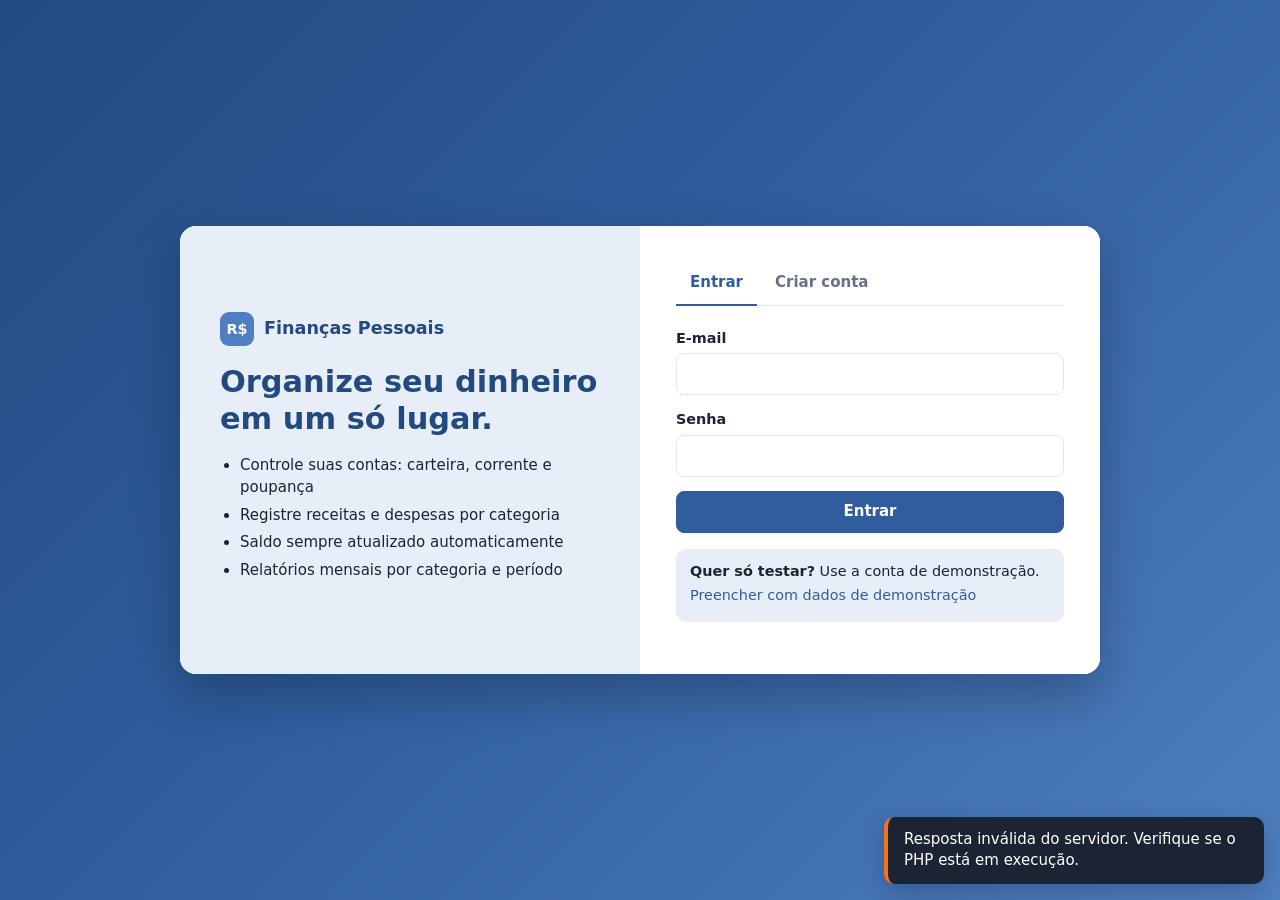
<file: index.html>
<!DOCTYPE html>
<html lang="pt-BR">
<head>
  <meta charset="UTF-8">
  <meta name="viewport" content="width=device-width, initial-scale=1.0">
  <title>Entrar - Finanças Pessoais</title>
  <link rel="stylesheet" href="assets/css/style.css">
</head>
<body class="pagina-auth">
  <div class="auth-wrap">
    <section class="auth-hero">
      <div class="marca" style="color:var(--primario-escuro);padding:0">
        <span class="marca-logo" style="color:#fff">R$</span> Finanças Pessoais
      </div>
      <h1>Organize seu dinheiro em um só lugar.</h1>
      <ul>
        <li>Controle suas contas: carteira, corrente e poupança</li>
        <li>Registre receitas e despesas por categoria</li>
        <li>Saldo sempre atualizado automaticamente</li>
        <li>Relatórios mensais por categoria e período</li>
      </ul>
    </section>

    <section class="auth-card">
      <div class="abas" role="tablist">
        <button type="button" class="ativo" data-aba="login" role="tab">Entrar</button>
        <button type="button" data-aba="cadastro" role="tab">Criar conta</button>
      </div>

      <!-- Login -->
      <form id="form-login" novalidate>
        <div class="campo">
          <label for="login-email">E-mail</label>
          <input id="login-email" name="email" type="email" autocomplete="username" required>
        </div>
        <div class="campo">
          <label for="login-senha">Senha</label>
          <input id="login-senha" name="senha" type="password" autocomplete="current-password" required>
        </div>
        <button type="submit" class="btn btn-primario btn-bloco">Entrar</button>
        <div class="demo-box">
          <strong>Quer só testar?</strong> Use a conta de demonstração.<br>
          <button type="button" class="btn-link" id="btn-demo" style="padding-left:0">Preencher com dados de demonstração</button>
        </div>
      </form>

      <!-- Cadastro -->
      <form id="form-cadastro" class="oculto" novalidate>
        <div class="campo">
          <label for="cad-nome">Nome</label>
          <input id="cad-nome" name="nome" maxlength="100" autocomplete="name" required>
        </div>
        <div class="campo">
          <label for="cad-email">E-mail</label>
          <input id="cad-email" name="email" type="email" maxlength="150" autocomplete="email" required>
        </div>
        <div class="linha-campos">
          <div class="campo">
            <label for="cad-senha">Senha</label>
            <input id="cad-senha" name="senha" type="password" minlength="6" autocomplete="new-password" required>
          </div>
          <div class="campo">
            <label for="cad-confirmar">Confirmar senha</label>
            <input id="cad-confirmar" name="confirmar" type="password" autocomplete="new-password" required>
          </div>
        </div>
        <p class="dica">Ao se cadastrar, criamos uma conta "Carteira" e categorias padrão para você começar.</p>
        <button type="submit" class="btn btn-primario btn-bloco">Criar conta</button>
      </form>
    </section>
  </div>

  <div id="toasts"></div>
  <script src="assets/js/comum.js"></script>
  <script src="assets/js/login.js"></script>
</body>
</html>
</file>
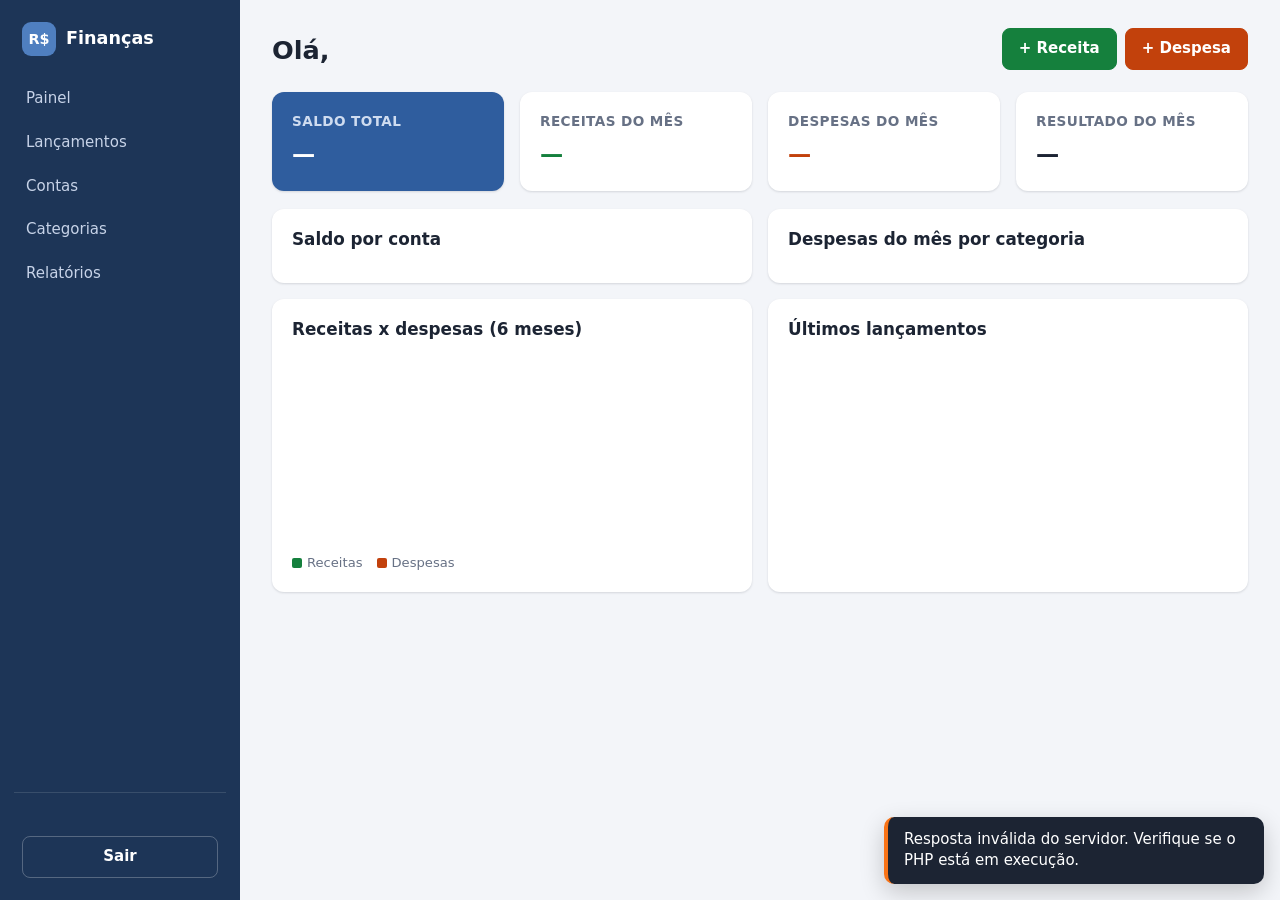
<file: painel.html>
<!DOCTYPE html>
<html lang="pt-BR">
<head>
  <meta charset="UTF-8">
  <meta name="viewport" content="width=device-width, initial-scale=1.0">
  <title>Painel - Finanças Pessoais</title>
  <link rel="stylesheet" href="assets/css/style.css">
</head>
<body>
<div class="app">
  <!-- ===== Menu lateral ===== -->
  <aside class="sidebar">
    <div class="marca"><span class="marca-logo">R$</span> Finanças</div>
    <nav class="menu">
      <a href="#painel" data-view="painel">Painel</a>
      <a href="#lancamentos" data-view="lancamentos">Lançamentos</a>
      <a href="#contas" data-view="contas">Contas</a>
      <a href="#categorias" data-view="categorias">Categorias</a>
      <a href="#relatorios" data-view="relatorios">Relatórios</a>
    </nav>
    <div class="usuario-box">
      <div>
        <strong id="usuario-nome"></strong><br>
        <small id="usuario-email"></small>
      </div>
      <button type="button" class="btn" id="btn-sair">Sair</button>
    </div>
  </aside>

  <main class="conteudo">
    <!-- ===== Painel ===== -->
    <section class="view" id="view-painel">
      <header class="view-header">
        <div>
          <h1>Olá, <span id="saudacao"></span></h1>
          <p class="muted" id="painel-mes"></p>
        </div>
        <div class="acoes">
          <button type="button" class="btn btn-receita" data-novo="R">+ Receita</button>
          <button type="button" class="btn btn-despesa" data-novo="D">+ Despesa</button>
        </div>
      </header>

      <div class="cards">
        <div class="card stat destaque"><span class="stat-label">Saldo total</span><strong id="stat-saldo">—</strong></div>
        <div class="card stat"><span class="stat-label">Receitas do mês</span><strong class="pos" id="stat-receitas">—</strong></div>
        <div class="card stat"><span class="stat-label">Despesas do mês</span><strong class="neg" id="stat-despesas">—</strong></div>
        <div class="card stat"><span class="stat-label">Resultado do mês</span><strong id="stat-resultado">—</strong></div>
      </div>

      <div class="grade-2">
        <div class="card">
          <h2>Saldo por conta</h2>
          <ul class="lista-contas" id="painel-contas"></ul>
        </div>
        <div class="card">
          <h2>Despesas do mês por categoria</h2>
          <div class="barras" id="painel-categorias"></div>
        </div>
      </div>

      <div class="grade-2">
        <div class="card">
          <h2>Receitas x despesas (6 meses)</h2>
          <div class="evolucao" id="painel-evolucao"></div>
          <div class="legenda"><span><i style="background:var(--verde)"></i>Receitas</span><span><i style="background:var(--vermelho)"></i>Despesas</span></div>
        </div>
        <div class="card">
          <h2>Últimos lançamentos</h2>
          <div class="tabela-wrap" id="painel-ultimos"></div>
        </div>
      </div>
    </section>

    <!-- ===== Lançamentos ===== -->
    <section class="view oculto" id="view-lancamentos">
      <header class="view-header">
        <div>
          <h1>Lançamentos</h1>
          <p class="muted">Registre, edite e exclua receitas e despesas.</p>
        </div>
        <div class="acoes">
          <button type="button" class="btn btn-receita" data-novo="R">+ Receita</button>
          <button type="button" class="btn btn-despesa" data-novo="D">+ Despesa</button>
        </div>
      </header>

      <div class="card">
        <form class="filtros" id="form-filtros">
          <div class="campo"><label for="f-inicio">De</label><input type="date" id="f-inicio" name="inicio"></div>
          <div class="campo"><label for="f-fim">Até</label><input type="date" id="f-fim" name="fim"></div>
          <div class="campo">
            <label for="f-tipo">Tipo</label>
            <select id="f-tipo" name="tipo">
              <option value="">Todos</option>
              <option value="R">Receitas</option>
              <option value="D">Despesas</option>
            </select>
          </div>
          <div class="campo"><label for="f-conta">Conta</label><select id="f-conta" name="conta_id"></select></div>
          <div class="campo"><label for="f-categoria">Categoria</label><select id="f-categoria" name="categoria_id"></select></div>
          <button type="submit" class="btn btn-primario">Filtrar</button>
        </form>
        <div class="resumo-filtro" id="lanc-resumo"></div>
        <div class="tabela-wrap" id="lanc-tabela"></div>
      </div>
    </section>

    <!-- ===== Contas ===== -->
    <section class="view oculto" id="view-contas">
      <header class="view-header">
        <div>
          <h1>Contas</h1>
          <p class="muted">Saldo total: <strong id="contas-total"></strong></p>
        </div>
        <div class="acoes"><button type="button" class="btn btn-primario" id="btn-nova-conta">+ Nova conta</button></div>
      </header>
      <div class="grade-contas" id="grade-contas"></div>
    </section>

    <!-- ===== Categorias ===== -->
    <section class="view oculto" id="view-categorias">
      <header class="view-header">
        <div>
          <h1>Categorias</h1>
          <p class="muted">Organize seus lançamentos por categoria.</p>
        </div>
        <div class="acoes"><button type="button" class="btn btn-primario" id="btn-nova-categoria">+ Nova categoria</button></div>
      </header>
      <div class="grade-2">
        <div class="card"><h2 class="pos">Receitas</h2><ul class="lista-cat" id="cat-R"></ul></div>
        <div class="card"><h2 class="neg">Despesas</h2><ul class="lista-cat" id="cat-D"></ul></div>
      </div>
    </section>

    <!-- ===== Relatórios ===== -->
    <section class="view oculto" id="view-relatorios">
      <header class="view-header">
        <div>
          <h1>Relatório por categoria</h1>
          <p class="muted">Gere o relatório mensal ou filtre por período e categoria.</p>
        </div>
        <div class="acoes"><button type="button" class="btn" id="btn-imprimir">Imprimir</button></div>
      </header>

      <form class="card form-relatorio" id="form-relatorio">
        <div class="modo-relatorio">
          <label><input type="radio" name="modo" value="mes" checked> Mensal</label>
          <label><input type="radio" name="modo" value="periodo"> Período</label>
        </div>
        <div class="campo" data-modo="mes"><label for="r-mes">Mês</label><input type="month" id="r-mes" name="mes"></div>
        <div class="campo oculto" data-modo="periodo"><label for="r-inicio">De</label><input type="date" id="r-inicio" name="inicio"></div>
        <div class="campo oculto" data-modo="periodo"><label for="r-fim">Até</label><input type="date" id="r-fim" name="fim"></div>
        <div class="campo"><label for="r-categoria">Categoria</label><select id="r-categoria" name="categoria_id"></select></div>
        <button type="submit" class="btn btn-primario">Gerar relatório</button>
      </form>

      <div id="relatorio-saida"></div>
    </section>
  </main>
</div>

<!-- ===== Modal: lançamento ===== -->
<dialog id="dlg-lancamento">
  <form id="form-lancamento" novalidate>
    <h2 id="lanc-titulo">Novo lançamento</h2>
    <input type="hidden" name="id">
    <input type="hidden" name="tipo" value="D">
    <div class="segmentado" id="lanc-tipo">
      <button type="button" data-tipo="R">Receita</button>
      <button type="button" data-tipo="D">Despesa</button>
    </div>
    <div class="linha-campos">
      <div class="campo"><label for="l-valor">Valor (R$)</label><input id="l-valor" name="valor" type="number" step="0.01" min="0.01" inputmode="decimal" required></div>
      <div class="campo"><label for="l-data">Data</label><input id="l-data" name="data" type="date" required></div>
    </div>
    <div class="campo"><label for="l-conta">Conta</label><select id="l-conta" name="conta_id" required></select></div>
    <div class="campo"><label for="l-categoria">Categoria</label><select id="l-categoria" name="categoria_id" required></select></div>
    <div class="campo"><label for="l-desc">Descrição</label><input id="l-desc" name="descricao" maxlength="255" placeholder="Opcional"></div>
    <div class="dialog-acoes">
      <button type="button" class="btn" data-fechar>Cancelar</button>
      <button type="submit" class="btn btn-primario">Salvar</button>
    </div>
  </form>
</dialog>

<!-- ===== Modal: conta ===== -->
<dialog id="dlg-conta">
  <form id="form-conta" novalidate>
    <h2 id="conta-titulo">Nova conta</h2>
    <input type="hidden" name="id">
    <div class="campo"><label for="c-nome">Nome</label><input id="c-nome" name="nome" maxlength="60" required placeholder="Ex.: Nubank, Carteira"></div>
    <div class="linha-campos">
      <div class="campo">
        <label for="c-tipo">Tipo</label>
        <select id="c-tipo" name="tipo">
          <option value="carteira">Carteira</option>
          <option value="corrente">Conta corrente</option>
          <option value="poupanca">Poupança</option>
        </select>
      </div>
      <div class="campo"><label for="c-saldo">Saldo inicial (R$)</label><input id="c-saldo" name="saldo_inicial" type="number" step="0.01" value="0"></div>
    </div>
    <p class="dica" id="conta-dica"></p>
    <div class="dialog-acoes">
      <button type="button" class="btn" data-fechar>Cancelar</button>
      <button type="submit" class="btn btn-primario">Salvar</button>
    </div>
  </form>
</dialog>

<!-- ===== Modal: categoria ===== -->
<dialog id="dlg-categoria">
  <form id="form-categoria" novalidate>
    <h2 id="cat-titulo">Nova categoria</h2>
    <input type="hidden" name="id">
    <div class="campo"><label for="cat-nome">Nome</label><input id="cat-nome" name="nome" maxlength="60" required></div>
    <div class="campo">
      <label for="cat-tipo">Tipo</label>
      <select id="cat-tipo" name="tipo">
        <option value="D">Despesa</option>
        <option value="R">Receita</option>
      </select>
    </div>
    <div class="dialog-acoes">
      <button type="button" class="btn" data-fechar>Cancelar</button>
      <button type="submit" class="btn btn-primario">Salvar</button>
    </div>
  </form>
</dialog>

<!-- ===== Modal: confirmação ===== -->
<dialog id="dlg-confirmar">
  <form method="dialog">
    <h2>Confirmar</h2>
    <p id="confirmar-msg"></p>
    <div class="dialog-acoes">
      <button type="submit" class="btn" value="nao">Cancelar</button>
      <button type="submit" class="btn btn-despesa" value="sim">Excluir</button>
    </div>
  </form>
</dialog>

<div id="toasts"></div>
<script src="assets/js/comum.js"></script>
<script src="assets/js/app.js"></script>
</body>
</html>
</file>
<file: assets/css/style.css>
/* =========================================================
   Finanças Pessoais — estilos
   ========================================================= */
:root {
  --bg: #f3f5f9;
  --card: #ffffff;
  --texto: #1c2433;
  --muted: #677185;
  --borda: #e2e6ee;
  --primario: #2f5d9e;
  --primario-escuro: #234a80;
  --primario-claro: #e8eef8;
  --verde: #15803d;
  --verde-claro: #e7f6ec;
  --vermelho: #c2410c;
  --vermelho-claro: #fdeee6;
  --sombra: 0 1px 2px rgba(16, 24, 40, .06), 0 1px 3px rgba(16, 24, 40, .08);
  --raio: 12px;
  --fonte: "Segoe UI", system-ui, -apple-system, Roboto, "Helvetica Neue", Arial, sans-serif;
}

* { box-sizing: border-box; }
html, body { margin: 0; }
body {
  font-family: var(--fonte);
  font-size: 15px;
  color: var(--texto);
  background: var(--bg);
  line-height: 1.45;
}
h1, h2, h3 { margin: 0; line-height: 1.2; }
h1 { font-size: 1.6rem; }
h2 { font-size: 1.05rem; }
a { color: var(--primario); }
code { background: var(--primario-claro); padding: 1px 6px; border-radius: 4px; }
.muted { color: var(--muted); }
.pos { color: var(--verde); }
.neg { color: var(--vermelho); }
.oculto { display: none !important; }

/* ---------- Botões ---------- */
.btn {
  display: inline-flex; align-items: center; justify-content: center; gap: 6px;
  border: 1px solid transparent; border-radius: 8px;
  padding: 9px 16px; font: inherit; font-weight: 600; cursor: pointer;
  background: var(--card); color: var(--texto); border-color: var(--borda);
  text-decoration: none; transition: background .15s, border-color .15s;
}
.btn:hover { background: #f7f8fb; }
.btn:disabled { opacity: .6; cursor: progress; }
.btn-primario { background: var(--primario); color: #fff; border-color: var(--primario); }
.btn-primario:hover { background: var(--primario-escuro); }
.btn-receita { background: var(--verde); color: #fff; border-color: var(--verde); }
.btn-receita:hover { background: #116a32; }
.btn-despesa { background: var(--vermelho); color: #fff; border-color: var(--vermelho); }
.btn-despesa:hover { background: #a3370a; }
.btn-bloco { width: 100%; }
.btn-link { background: none; border: none; color: var(--primario); padding: 4px 6px; font-weight: 600; cursor: pointer; font: inherit; }
.btn-link:hover { text-decoration: underline; }
.btn-link.perigo { color: var(--vermelho); }

/* ---------- Formulários ---------- */
.campo { display: flex; flex-direction: column; gap: 5px; margin-bottom: 14px; }
.campo label { font-weight: 600; font-size: .9rem; }
input, select, textarea {
  font: inherit; color: inherit; background: #fff;
  border: 1px solid var(--borda); border-radius: 8px; padding: 9px 11px; width: 100%;
}
input:focus, select:focus, textarea:focus { outline: 2px solid var(--primario-claro); border-color: var(--primario); }
.campo.invalido input, .campo.invalido select { border-color: var(--vermelho); }
.erro-campo { color: var(--vermelho); font-size: .82rem; }
.linha-campos { display: grid; grid-template-columns: 1fr 1fr; gap: 12px; }
.dica { font-size: .82rem; color: var(--muted); }

.segmentado { display: grid; grid-template-columns: 1fr 1fr; border: 1px solid var(--borda); border-radius: 8px; overflow: hidden; margin-bottom: 16px; }
.segmentado button { border: 0; background: #fff; padding: 10px; font: inherit; font-weight: 600; cursor: pointer; color: var(--muted); }
.segmentado button.ativo[data-tipo="R"] { background: var(--verde-claro); color: var(--verde); }
.segmentado button.ativo[data-tipo="D"] { background: var(--vermelho-claro); color: var(--vermelho); }

/* ---------- Login / Cadastro ---------- */
.pagina-auth {
  min-height: 100vh; display: grid; place-items: center; padding: 24px 16px;
  background: linear-gradient(135deg, #234a80 0%, #2f5d9e 45%, #4f7fc0 100%);
}
.auth-wrap { display: grid; grid-template-columns: 1fr 1fr; max-width: 920px; width: 100%; background: var(--card); border-radius: 16px; overflow: hidden; box-shadow: 0 20px 50px rgba(0,0,0,.25); }
.auth-hero { background: var(--primario-claro); padding: 40px; display: flex; flex-direction: column; justify-content: center; gap: 18px; }
.auth-hero h1 { font-size: 1.9rem; color: var(--primario-escuro); }
.auth-hero ul { margin: 0; padding-left: 20px; color: var(--texto); }
.auth-hero li { margin-bottom: 6px; }
.auth-card { background: var(--card); padding: 36px; border-radius: 16px; width: 100%; }
.auth-wrap .auth-card { border-radius: 0; }
.abas { display: flex; gap: 4px; border-bottom: 1px solid var(--borda); margin-bottom: 22px; }
.abas button { border: 0; background: none; padding: 10px 14px; font: inherit; font-weight: 600; color: var(--muted); cursor: pointer; border-bottom: 2px solid transparent; margin-bottom: -1px; }
.abas button.ativo { color: var(--primario); border-bottom-color: var(--primario); }
.demo-box { background: var(--primario-claro); border-radius: 10px; padding: 12px 14px; margin: 16px 0; font-size: .9rem; }
.install-log { padding-left: 20px; }

/* ---------- Layout do app ---------- */
.app { display: grid; grid-template-columns: 240px 1fr; min-height: 100vh; }
.sidebar {
  background: #1d3557; color: #dbe4f3; display: flex; flex-direction: column;
  padding: 22px 14px; position: sticky; top: 0; height: 100vh;
}
.marca { display: flex; align-items: center; gap: 10px; font-weight: 700; font-size: 1.1rem; color: #fff; padding: 0 8px 22px; }
.marca-logo { width: 34px; height: 34px; border-radius: 9px; background: #4f7fc0; display: grid; place-items: center; font-size: .9rem; }
.menu { display: flex; flex-direction: column; gap: 2px; flex: 1; }
.menu a { color: #c7d3e8; text-decoration: none; padding: 10px 12px; border-radius: 8px; font-weight: 500; }
.menu a:hover { background: rgba(255,255,255,.07); color: #fff; }
.menu a.ativo { background: #2f5d9e; color: #fff; }
.usuario-box { border-top: 1px solid rgba(255,255,255,.12); padding: 14px 8px 0; display: flex; flex-direction: column; gap: 8px; }
.usuario-box small { color: #9fb0cc; word-break: break-all; }
.usuario-box .btn { background: transparent; color: #fff; border-color: rgba(255,255,255,.25); }
.usuario-box .btn:hover { background: rgba(255,255,255,.08); }

.conteudo { padding: 28px 32px 48px; min-width: 0; }
.view-header { display: flex; justify-content: space-between; align-items: flex-end; gap: 16px; flex-wrap: wrap; margin-bottom: 22px; }
.view-header p { margin: 4px 0 0; }
.acoes { display: flex; gap: 8px; flex-wrap: wrap; }

.card { background: var(--card); border-radius: var(--raio); box-shadow: var(--sombra); padding: 20px; min-width: 0; }
.card > h2 { margin-bottom: 14px; }
.cards { display: grid; grid-template-columns: repeat(4, minmax(0, 1fr)); gap: 16px; margin-bottom: 18px; }
.cards.cards-3 { grid-template-columns: repeat(3, minmax(0, 1fr)); }
.stat { display: flex; flex-direction: column; gap: 6px; }
.stat-label { color: var(--muted); font-size: .85rem; font-weight: 600; text-transform: uppercase; letter-spacing: .03em; }
.stat strong { font-size: 1.45rem; font-variant-numeric: tabular-nums; }
.stat.destaque { background: var(--primario); color: #fff; }
.stat.destaque .stat-label { color: #cfdcf0; }
.grade-2 { display: grid; grid-template-columns: repeat(2, minmax(0, 1fr)); gap: 16px; margin-bottom: 16px; }

/* Lista de contas */
.lista-contas { list-style: none; margin: 0; padding: 0; }
.lista-contas li { display: flex; justify-content: space-between; align-items: center; padding: 11px 0; border-bottom: 1px solid var(--borda); gap: 10px; }
.lista-contas li:last-child { border-bottom: 0; }
.lista-contas small { display: block; color: var(--muted); }
.lista-contas .valor { font-weight: 700; font-variant-numeric: tabular-nums; }

/* Barras horizontais */
.barras { display: flex; flex-direction: column; gap: 12px; }
.barra-linha { display: grid; grid-template-columns: 1fr auto; gap: 4px 10px; font-size: .9rem; }
.barra-linha .valor { font-weight: 600; font-variant-numeric: tabular-nums; }
.barra-trilho { grid-column: 1 / -1; height: 8px; background: #eef1f6; border-radius: 99px; overflow: hidden; }
.barra-trilho span { display: block; height: 100%; border-radius: 99px; background: var(--vermelho); }
.barra-trilho.receita span { background: var(--verde); }

/* Gráfico de colunas (evolução) */
.evolucao { display: grid; grid-template-columns: repeat(6, 1fr); gap: 10px; align-items: end; height: 190px; padding-top: 8px; }
.evo-mes { display: flex; flex-direction: column; align-items: center; gap: 6px; height: 100%; }
.evo-colunas { flex: 1; display: flex; align-items: flex-end; gap: 4px; width: 100%; justify-content: center; }
.evo-colunas span { width: 40%; max-width: 18px; border-radius: 4px 4px 0 0; min-height: 2px; }
.evo-colunas .r { background: var(--verde); }
.evo-colunas .d { background: var(--vermelho); }
.evo-mes small { color: var(--muted); font-size: .78rem; text-transform: capitalize; }
.legenda { display: flex; gap: 14px; font-size: .82rem; color: var(--muted); margin-top: 10px; }
.legenda i { display: inline-block; width: 10px; height: 10px; border-radius: 2px; margin-right: 5px; vertical-align: -1px; }

/* Tabelas */
.tabela-wrap { overflow-x: auto; }
table { width: 100%; border-collapse: collapse; font-size: .92rem; }
th, td { text-align: left; padding: 10px 10px; border-bottom: 1px solid var(--borda); white-space: nowrap; }
th { font-size: .78rem; text-transform: uppercase; letter-spacing: .03em; color: var(--muted); font-weight: 700; }
td.desc { white-space: normal; min-width: 160px; }
td.num, th.num { text-align: right; font-variant-numeric: tabular-nums; }
tbody tr:hover { background: #fafbfd; }
tfoot td { font-weight: 700; border-bottom: 0; }
.vazio { text-align: center; color: var(--muted); padding: 28px 10px; }
.tag { display: inline-block; font-size: .75rem; font-weight: 700; padding: 2px 8px; border-radius: 99px; }
.tag-R { background: var(--verde-claro); color: var(--verde); }
.tag-D { background: var(--vermelho-claro); color: var(--vermelho); }

/* Filtros */
.filtros { display: grid; grid-template-columns: repeat(5, minmax(0, 1fr)) auto; gap: 12px; align-items: end; margin-bottom: 16px; }
.filtros .campo { margin: 0; }
.resumo-filtro { display: flex; gap: 22px; flex-wrap: wrap; margin-bottom: 12px; font-size: .92rem; }
.resumo-filtro strong { font-variant-numeric: tabular-nums; }

/* Cards de contas */
.grade-contas { display: grid; grid-template-columns: repeat(auto-fill, minmax(250px, 1fr)); gap: 16px; }
.conta-card { display: flex; flex-direction: column; gap: 10px; }
.conta-card header { display: flex; justify-content: space-between; align-items: flex-start; gap: 8px; }
.conta-card .saldo { font-size: 1.5rem; font-weight: 700; font-variant-numeric: tabular-nums; }
.conta-card footer { display: flex; justify-content: space-between; align-items: center; border-top: 1px solid var(--borda); padding-top: 10px; font-size: .85rem; color: var(--muted); }
.tipo-conta { font-size: .78rem; font-weight: 700; color: var(--primario); background: var(--primario-claro); padding: 2px 8px; border-radius: 99px; }

/* Categorias */
.lista-cat { list-style: none; margin: 0; padding: 0; }
.lista-cat li { display: flex; justify-content: space-between; align-items: center; padding: 8px 0; border-bottom: 1px solid var(--borda); gap: 8px; }
.lista-cat li:last-child { border-bottom: 0; }
.lista-cat small { color: var(--muted); margin-left: 6px; }

/* Relatório */
.form-relatorio { display: flex; gap: 12px; flex-wrap: wrap; align-items: end; margin-bottom: 18px; }
.form-relatorio .campo { margin: 0; min-width: 160px; }
.modo-relatorio { display: flex; gap: 14px; align-items: center; padding-bottom: 10px; }
.modo-relatorio label { display: flex; gap: 6px; align-items: center; font-weight: 500; cursor: pointer; }
.modo-relatorio input { width: auto; }
.titulo-relatorio { margin-bottom: 14px; }

/* Dialog / modal */
dialog { border: 0; border-radius: 14px; padding: 0; width: min(480px, calc(100vw - 32px)); box-shadow: 0 25px 60px rgba(0,0,0,.3); color: var(--texto); }
dialog::backdrop { background: rgba(15, 23, 42, .45); }
dialog form { padding: 22px; }
dialog h2 { font-size: 1.2rem; margin-bottom: 18px; }
.dialog-acoes { display: flex; justify-content: flex-end; gap: 8px; margin-top: 8px; }

/* Toasts */
#toasts { position: fixed; right: 16px; bottom: 16px; display: flex; flex-direction: column; gap: 8px; z-index: 1000; max-width: calc(100vw - 32px); }
.toast { background: #1c2433; color: #fff; padding: 12px 16px; border-radius: 10px; box-shadow: 0 8px 24px rgba(0,0,0,.2); border-left: 4px solid var(--verde); animation: entrar .2s ease-out; max-width: 380px; }
.toast-erro { border-left-color: #f97316; }
.toast.saindo { opacity: 0; transform: translateY(6px); transition: .25s; }
@keyframes entrar { from { opacity: 0; transform: translateY(8px); } }

/* ---------- Responsivo ---------- */
@media (max-width: 1100px) {
  .cards { grid-template-columns: repeat(2, minmax(0, 1fr)); }
  .filtros { grid-template-columns: repeat(3, minmax(0, 1fr)); }
}
@media (max-width: 820px) {
  .app { grid-template-columns: minmax(0, 1fr); }
  .sidebar { position: static; height: auto; flex-direction: row; flex-wrap: wrap; align-items: center; padding: 12px 16px; gap: 10px; }
  .marca { padding: 0; flex: 1; }
  .menu { order: 3; flex: 1 1 100%; flex-direction: row; overflow-x: auto; }
  .menu a { white-space: nowrap; }
  .usuario-box { border: 0; padding: 0; flex-direction: row; align-items: center; }
  .usuario-box > div { display: none; }
  .conteudo { padding: 20px 16px 40px; }
  .grade-2 { grid-template-columns: minmax(0, 1fr); }
  .auth-wrap { grid-template-columns: 1fr; }
  .auth-hero { padding: 26px; }
  .auth-card { padding: 26px 22px; }
}
@media (max-width: 560px) {
  .cards, .cards.cards-3 { grid-template-columns: 1fr; }
  .filtros { grid-template-columns: 1fr 1fr; }
  .linha-campos { grid-template-columns: 1fr; }
  .view-header .acoes { width: 100%; }
  .view-header .acoes .btn { flex: 1; }
}

/* ---------- Impressão (relatório) ---------- */
@media print {
  body { background: #fff; }
  .app { display: block; }
  .sidebar, .view-header .acoes, .form-relatorio, #toasts { display: none !important; }
  .conteudo { padding: 0; }
  .card { box-shadow: none; border: 1px solid #ddd; break-inside: avoid; }
}
</file>
